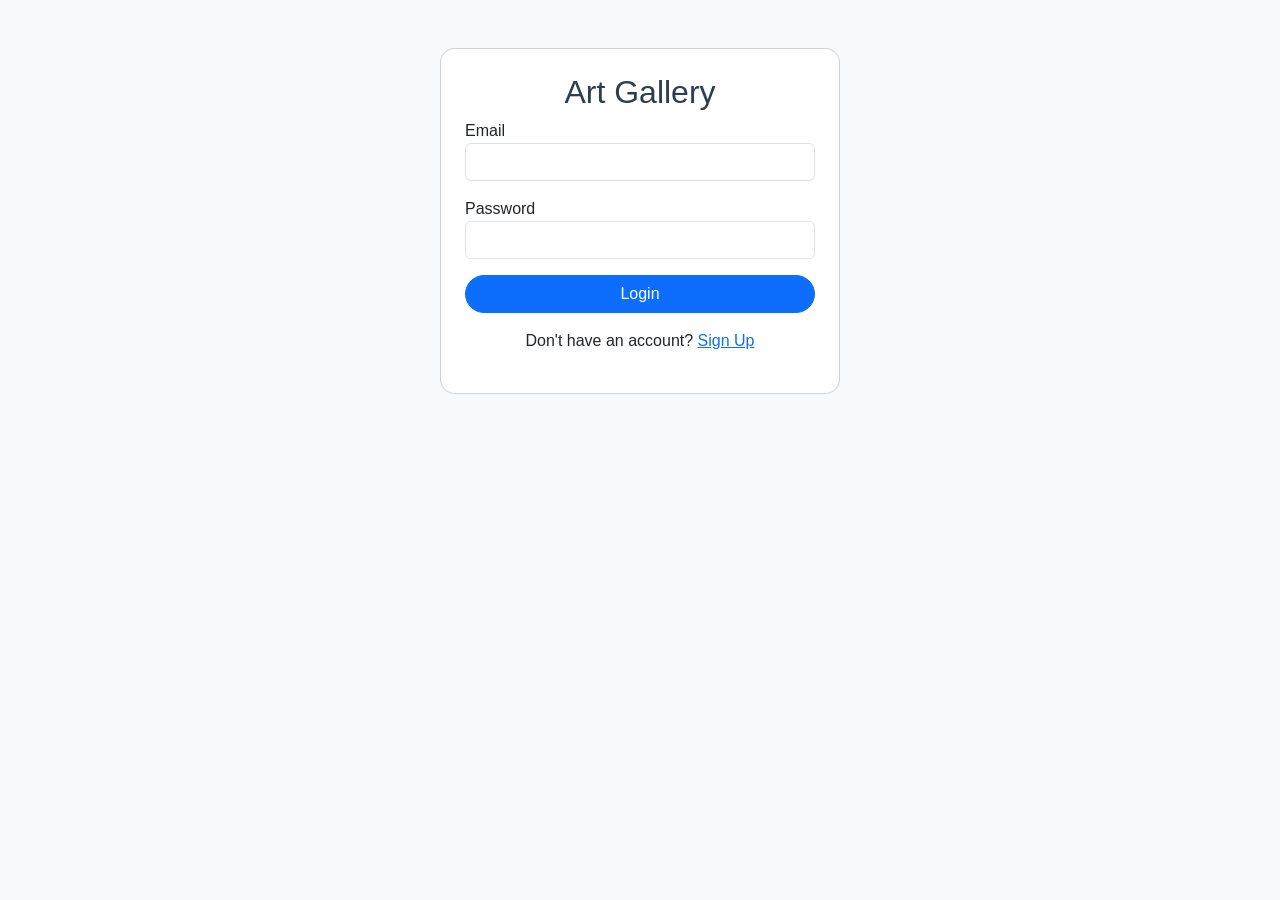
<file: index.html>
<!DOCTYPE html>
<html lang="en">
<head>
    <meta charset="UTF-8">
    <meta name="viewport" content="width=device-width, initial-scale=1.0">
    <title>Art Gallery</title>
    <link href="https://cdn.jsdelivr.net/npm/bootstrap@5.3.3/dist/css/bootstrap.min.css" rel="stylesheet">
    <link rel="stylesheet" href="style.css">
</head>
<body>
<div class="container mt-5">

    <div class="card p-4 mx-auto" style="width: 400px;">

        <h2 class="text-center">Art Gallery</h2>
        <div class="mb-3">
    <label>Email</label>
    <input type="email" class="form-control">
</div>
<div class="mb-3">
    <label>Password</label>
    <input type="password" class="form-control">
</div>
<a href="home.html" class="btn btn-primary w-100">
    Login
</a>
<p class="text-center mt-3">
    Don't have an account?
    <a href="signup.html">Sign Up</a>
</p>
</div>
    </div>

</body>
</html>
</file>
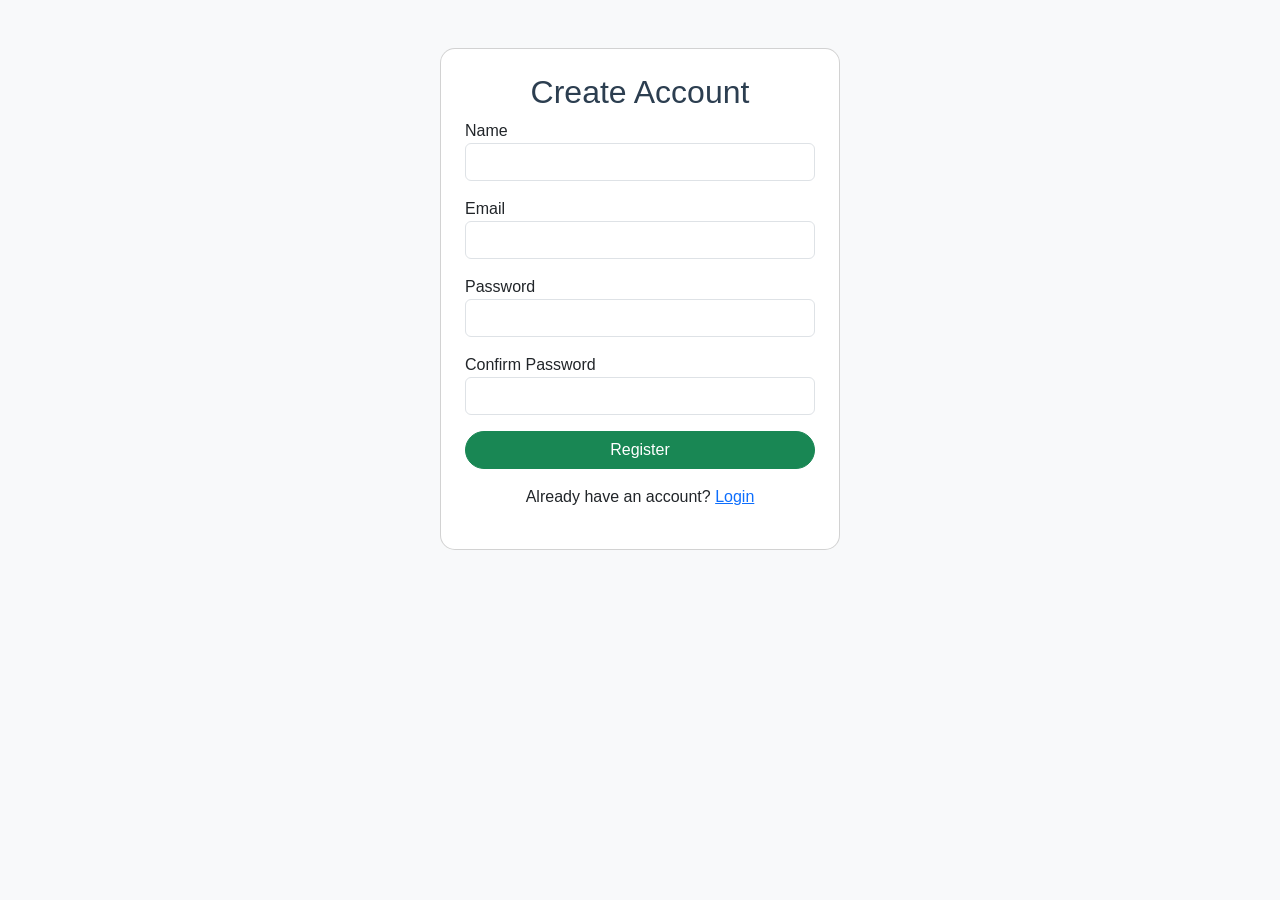
<file: signup.html>
<!DOCTYPE html>
<html lang="en">

<head>
    <meta charset="UTF-8">
    <meta name="viewport" content="width=device-width, initial-scale=1.0">
    <title>Sign Up - Art Gallery</title>

    <link href="https://cdn.jsdelivr.net/npm/bootstrap@5.3.3/dist/css/bootstrap.min.css" rel="stylesheet">
    <link rel="stylesheet" href="style.css">
</head>

<body>

<div class="container mt-5">

    <div class="card p-4 mx-auto" style="width:400px;">

        <h2 class="text-center">Create Account</h2>
        <div class="mb-3">
    <label>Name</label>
    <input type="text" class="form-control">
</div>
<div class="mb-3">
    <label>Email</label>
    <input type="email" class="form-control">
</div>
<div class="mb-3">
    <label>Password</label>
    <input type="password" class="form-control">
</div>
<div class="mb-3">
    <label>Confirm Password</label>
    <input type="password" class="form-control">
</div>
<a href="home.html" class="btn btn-success w-100">
    Register
</a>
<p class="text-center mt-3">
    Already have an account?
    <a href="index.html">Login</a>
</p>
    </div>

</div>

</body>

</html>
</file>
<file: style.css>
body {
    background-color: #f8f9fa;
    font-family: Arial, sans-serif;
}


.card {
    border-radius: 15px;
    transition: 0.3s;
}


.card:hover {
    transform: scale(1.05);
}


.btn {
    border-radius: 20px;
}


h1, h2 {
    color: #2c3e50;
}


img {
    border-radius: 10px;
}
</file>
